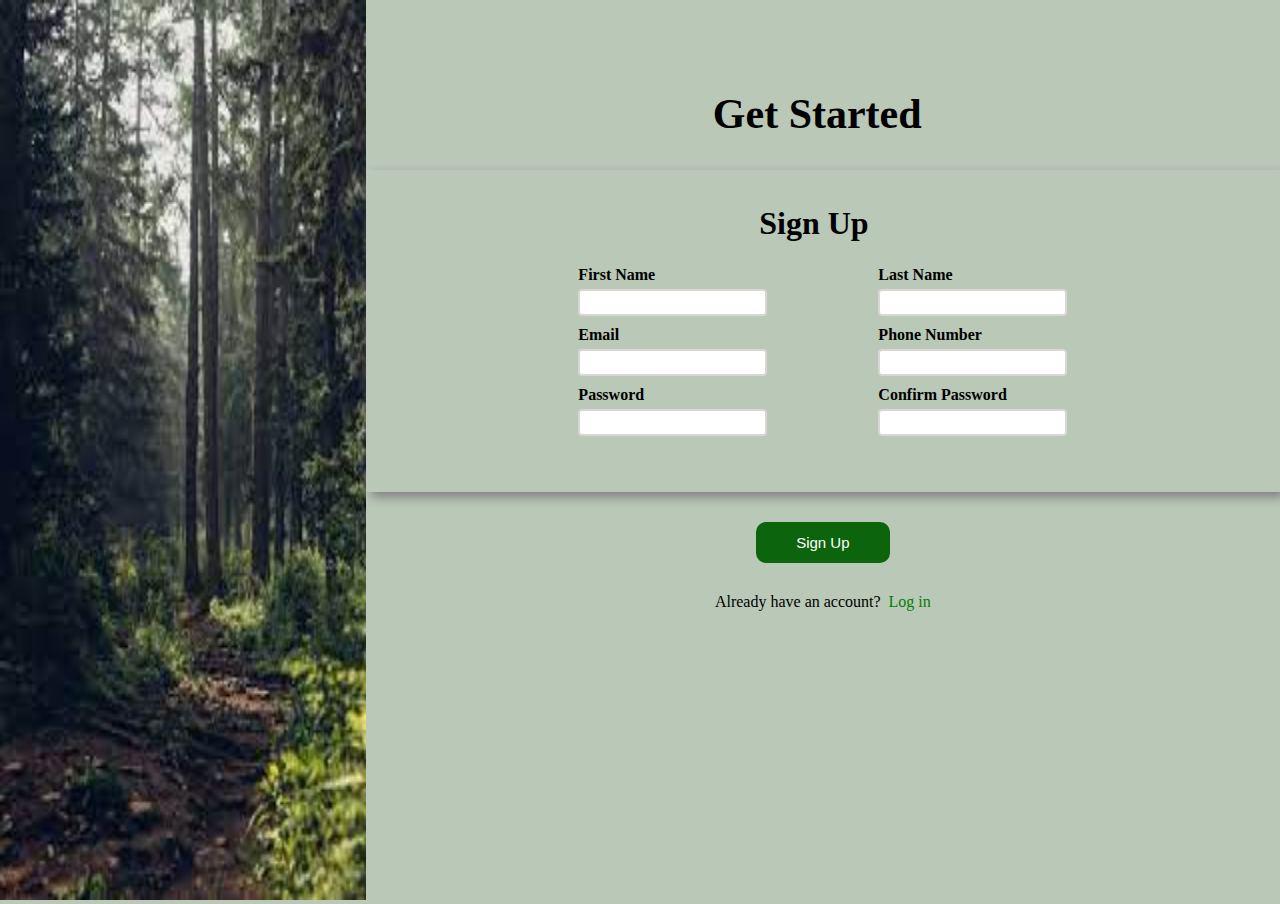
<file: index.html>
<!DOCTYPE html>
<html lang="en">
<head>
    <meta charset="UTF-8">
    <meta name="viewport" content="width=device-width, initial-scale=1.0">
    <title>Document</title>
    <link rel="stylesheet" href="index.css">
</head>
<body>
    <div class="content">
        <div class="left-side"></div>
        <div class="picture">
            <img src="forest.jpeg" alt="forest" class="forsetImg">
        </div>
        <!-- <h2 class="textOdin">Odin project</h2> -->
        <h1 class="header">Get Started</h1>
        <div class="right-side">
            <div class="form">
                <h1 class="signUp">Sign Up</h1>
                <form action="#">
                    <div class="signUpForm">
                        <div class="formCell">
                            <label for="firstName">First Name</label>
                            <input type="text" name="firstName" id="firstName" required>
                        </div>
    
                        <div class="formCell">
                            <label for="lastName">Last Name</label>
                            <input type="text" name="lastName" id="lastName" required>
                        </div>
    
                        <div class="formCell">
                            <label for="email">Email</label>
                            <input type="email" name="email" id="email" required>
                        </div>
    
                        <div class="formCell">
                            <label for="phoneNumber">Phone Number</label>
                            <input type="tel" name="phoneNumber" id="phoneNumber" required>
                        </div>
    
                        <div class="formCell">
                            <label for="password">Password</label>
                            <input type="password" name="password" id="password" required>
                        </div>
    
                        <div class="formCell">
                            <label for="confirmPassword">Confirm Password</label>
                            <input type="password" name="confirmPassword" id="confirmPassword" required>
                        </div>
                    </div>
                    <input class="createAccount" type="submit" value="Sign Up">
                </form>
            </div>
            <p class="logIn">Already have an account? <a href="signIn.html"> Log in</a></p>
        </div>
    </div>
    
</body>
</html>
</file>
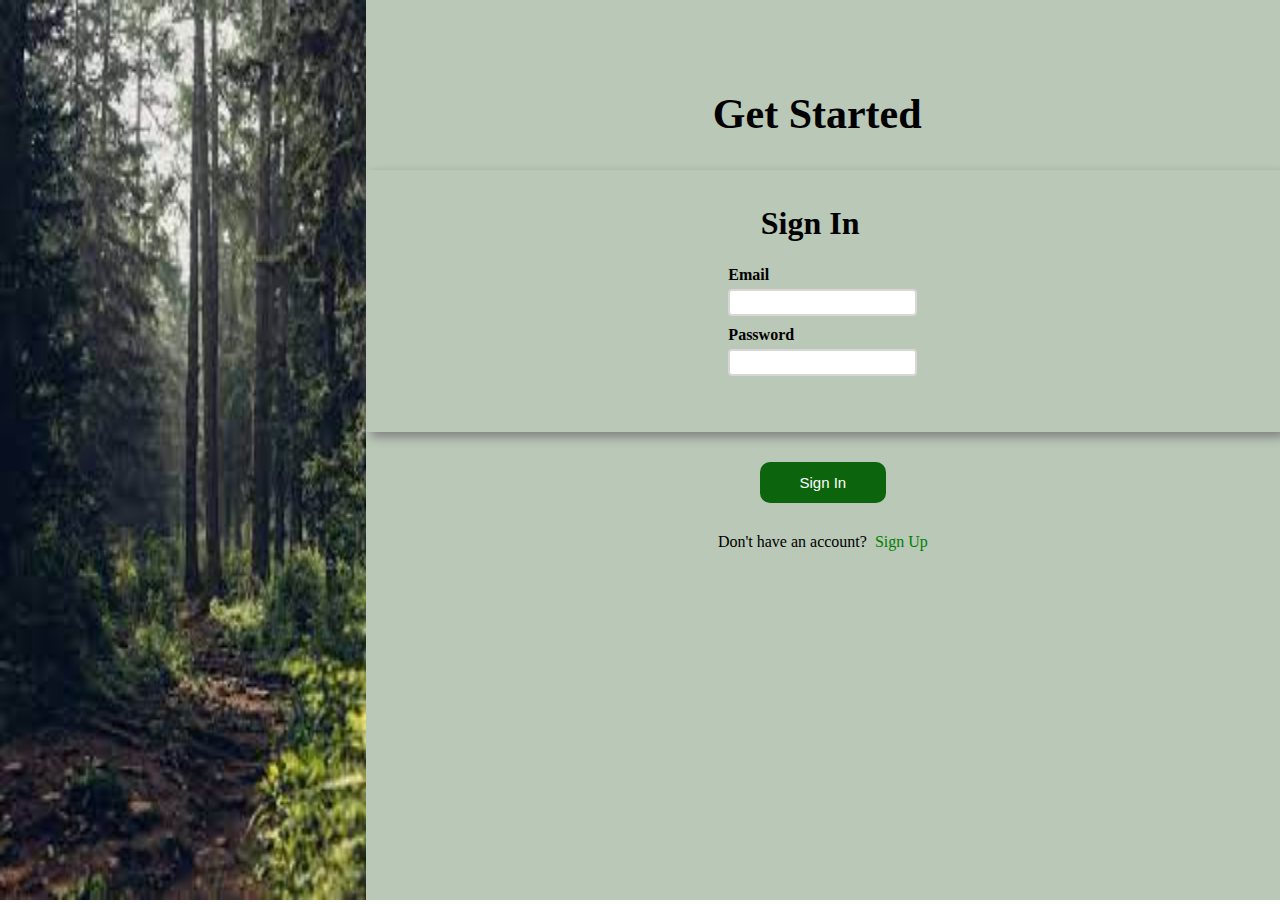
<file: signIn.html>
<!DOCTYPE html>
<html lang="en">
<head>
    <meta charset="UTF-8">
    <meta name="viewport" content="width=device-width, initial-scale=1.0">
    <title>Document</title>
    <link rel="stylesheet" href="signIn.css">
</head>
<body>
    <div class="content">
        <div class="left-side"></div>
        <div class="picture">
            <img src="forest.jpeg" alt="forest" class="forsetImg">
        </div>
        <!-- <h2 class="textOdin">Odin project</h2> -->
        <h1 class="header">Get Started</h1>
        <div class="right-side">
            <div class="form">
                <h1 class="signIn">Sign In</h1>
                <form action="#">
                    <div class="signInForm">
                        <div class="formCell">
                            <label for="email">Email</label>
                            <input type="email" name="email" id="email" required>
                        </div>
    
                        <div class="formCell">
                            <label for="password">Password</label>
                            <input type="password" name="password" id="password" minlength="6" required>
                        </div>
                        
                    </div>
                    <input type="submit" class="createAccount" value="Sign In">
                </form>
            </div>

            <p class="signUp">Don't have an account? <a href="index.html"> Sign Up</a></p>
        </div>
    </div>
    
</body>
</html>
</file>
<file: index.css>
* {
    margin: 0;
    padding: 0;
    box-sizing: border-box;
    /* background-color: rgba(0, 33, 0, 0.493); */
}

body {
    align-items: center;
    justify-content: center;
    height: 100vh;
}

.picture {
    position: relative;
    height: 100%;
    width: 40%;
}

.textOdin {
    position: absolute;
    margin-top: 30%;
    background: rgba(0, 0, 0, .5);
    height: 100px;
    padding: 1rem;
    display: flex;
    justify-content: center;
    align-items: center;
    color: rgb(255, 252, 252);
    font-size: 3rem;
}

img {
    height: 100vh;
    width: 100%;
}

.content {
    display: flex;
    background-color: rgba(184, 199, 182, 0.981);
}

.right-side {
    position: relative;
    padding: 70px 0;
    width: 100%;
}

.header {
    position: absolute;
    top: 10%;
    right: 28%;
    padding: 0;
    font-size: 42px;
}

.signUpForm {
    margin-top: 100px;
    position: relative;
    padding: 90px 50px 50px 50px;
    align-items: center;
    justify-content: center;
    display: grid;
    grid-template-columns: 300px 300px;
    border: rgba(193, 193, 193, 0.628) 1px solid;
    box-shadow: 5px 5px 10px grey ;
}

.signUp {
    position: absolute;
    top: 205px;
    right: 45%;
    align-items: center;
    justify-content: center;
    display: flex;
}

.formCell {
    margin: 0;
    padding: 5px 0px;
    align-items: center;
    justify-content: center;
    display:grid;
    font-size: 16px;
    font-weight: bold;
}

.formCell input {
    margin-top: 5px;
    padding: 4px;
    border: 2px solid rgba(158, 152, 152, 0.398);
    border-radius: 4px;
}

.formCell input:hover {
    transition: .2s ease-in-out;
    border: 2px solid rgba(38, 79, 67, 0.76);
}

.formCell input:focus {
    box-shadow: 2px 2px 5px grey;
    border: 3px white;
}
.createAccount  {
    margin: 30px auto;
    padding: 12px 40px;
    border: 1px;
    border-radius: 10px;
    background-color: rgb(12, 101, 12);
    color: white;
    font-size: 15px;
    justify-self: center;
    align-items: center;
    text-align: center;
    display: grid;
}

.logIn {
    margin: 5px auto;
    display: flex;
    align-items: center;
    justify-content: center;
    white-space: pre-wrap;
}
.logIn a {
    color: green;
    text-decoration: none;
}
</file>
<file: signIn.css>
* {
    margin: 0;
    padding: 0;
    box-sizing: border-box;
    /* background-color: rgba(0, 33, 0, 0.493); */
}

body {
    align-items: center;
    justify-content: center;
    height: 100vh;
}

.picture {
    position: relative;
    height: 100vh;
    width: 40%;
}

.textOdin {
    position: absolute;
    margin-top: 30%;
    background: rgba(0, 0, 0, .5);
    height: 100px;
    padding: 1rem;
    display: flex;
    justify-content: center;
    align-items: center;
    color: rgb(255, 252, 252);
    font-size: 3rem;
}

img {
    height: 100%;
    width: 100%;
}

.content {
    display: flex;
    background-color: rgba(184, 199, 182, 0.981);
}

.right-side {
    position: relative;
    padding: 70px 0;
    width: 100%;
}

.header {
    position: absolute;
    top: 10%;
    right: 28%;
    padding: 0;
    font-size: 42px;
}

.signInForm {
    margin-top: 100px;
    position: relative;
    padding: 90px 50px 50px 50px;
    align-items: center;
    justify-content: center;
    display: grid;
    grid-template-columns: 300px ;
    border: rgba(193, 193, 193, 0.628) 1px solid;
    box-shadow: 5px 5px 10px grey ;
}

.signIn {
    position: absolute;
    top: 205px;
    right: 46%;
    align-items: center;
    justify-content: center;
    display: flex;
}

.formCell {
    margin: 0;
    padding: 5px 0px;
    align-items: center;
    justify-content: center;
    display:grid;
    font-size: 16px;
    font-weight: bold;

}

.formCell input {
    margin-top: 5px;
    padding: 4px;
    border: 2px solid rgba(158, 152, 152, 0.398);
    border-radius: 4px;
}

.formCell input:hover {
    transition: .2s ease-in-out;
    border: 2px solid rgba(38, 79, 67, 0.76);
}

.formCell input:focus {
    box-shadow: 2px 2px 5px grey;
    border: 3px white;
}
.createAccount  {
    margin: 30px auto;
    padding: 12px 40px;
    border: 1px;
    border-radius: 10px;
    background-color: rgb(12, 101, 12);
    color: white;
    font-size: 15px;
    justify-self: center;
    align-items: center;
    text-align: center;
    display: grid;
}

.createAccount:hover {
    cursor: pointer;
}

.createAccount:active {
    background-color: white;
    color: green;
}

.signUp {
    margin: 5px auto;
    display: flex;
    align-items: center;
    justify-content: center;
    white-space: pre-wrap;
}
.signUp a {
    color: green;
    text-decoration: none;
}
</file>
